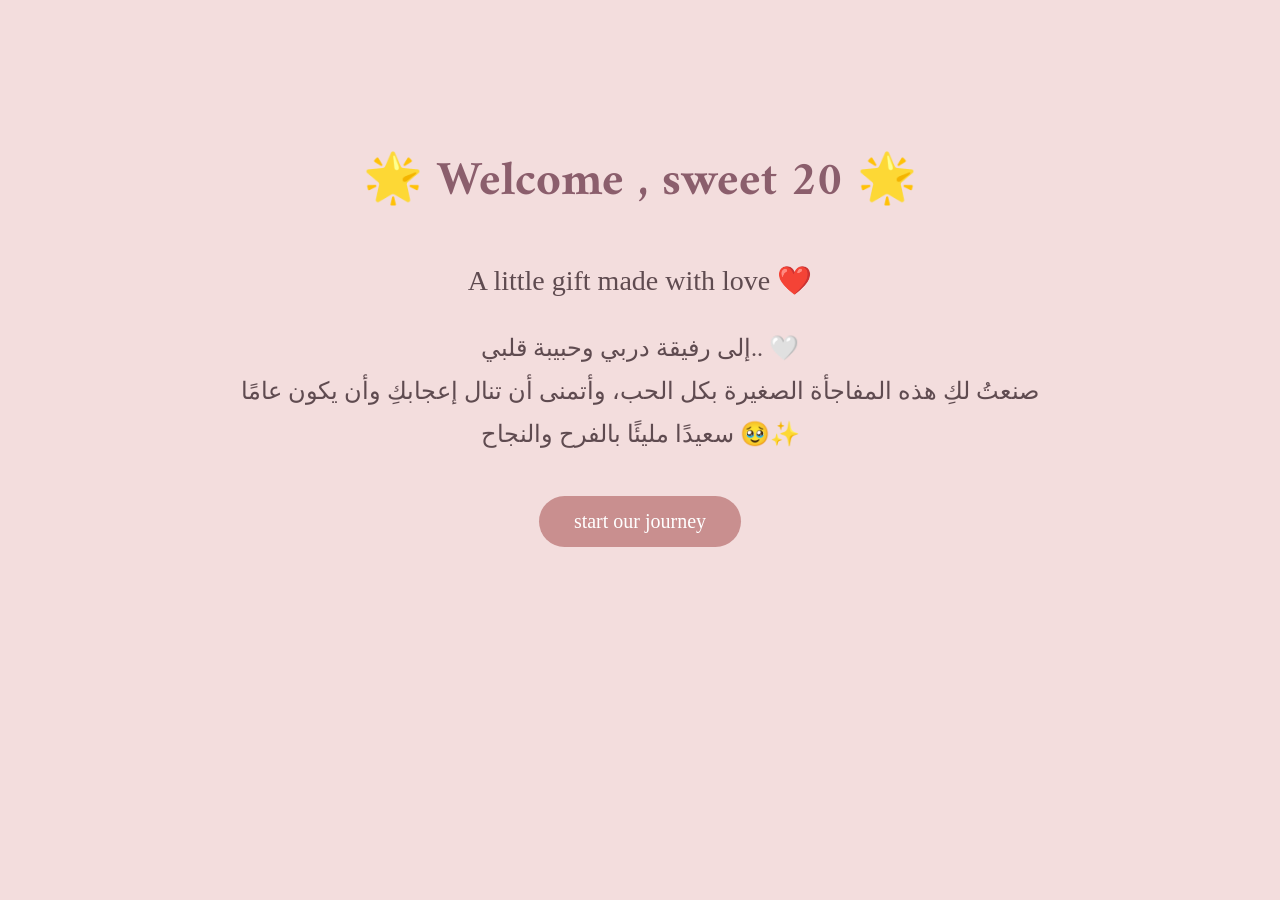
<file: index.html>
<!DOCTYPE html>
<html>
    <head>
       <link rel="stylesheet" href="style.css">
    </head>
     
    <body>

    <div class="container">

        <h1>
            🌟 Welcome , sweet 20 🌟
        </h1>

        <p>
          A little gift made with love ❤️
        </p>
        
         <p>
        إلى رفيقة دربي وحبيبة قلبي.. 🤍
        <br>
        صنعتُ لكِ هذه المفاجأة الصغيرة بكل الحب،
        وأتمنى أن تنال إعجابكِ وأن يكون عامًا سعيدًا مليئًا بالفرح والنجاح 🥹✨
        </p>
        
        <a class="btn" href="journey.html">
         start our journey
        </a>

        </div>
    </body>
</html>
</file>
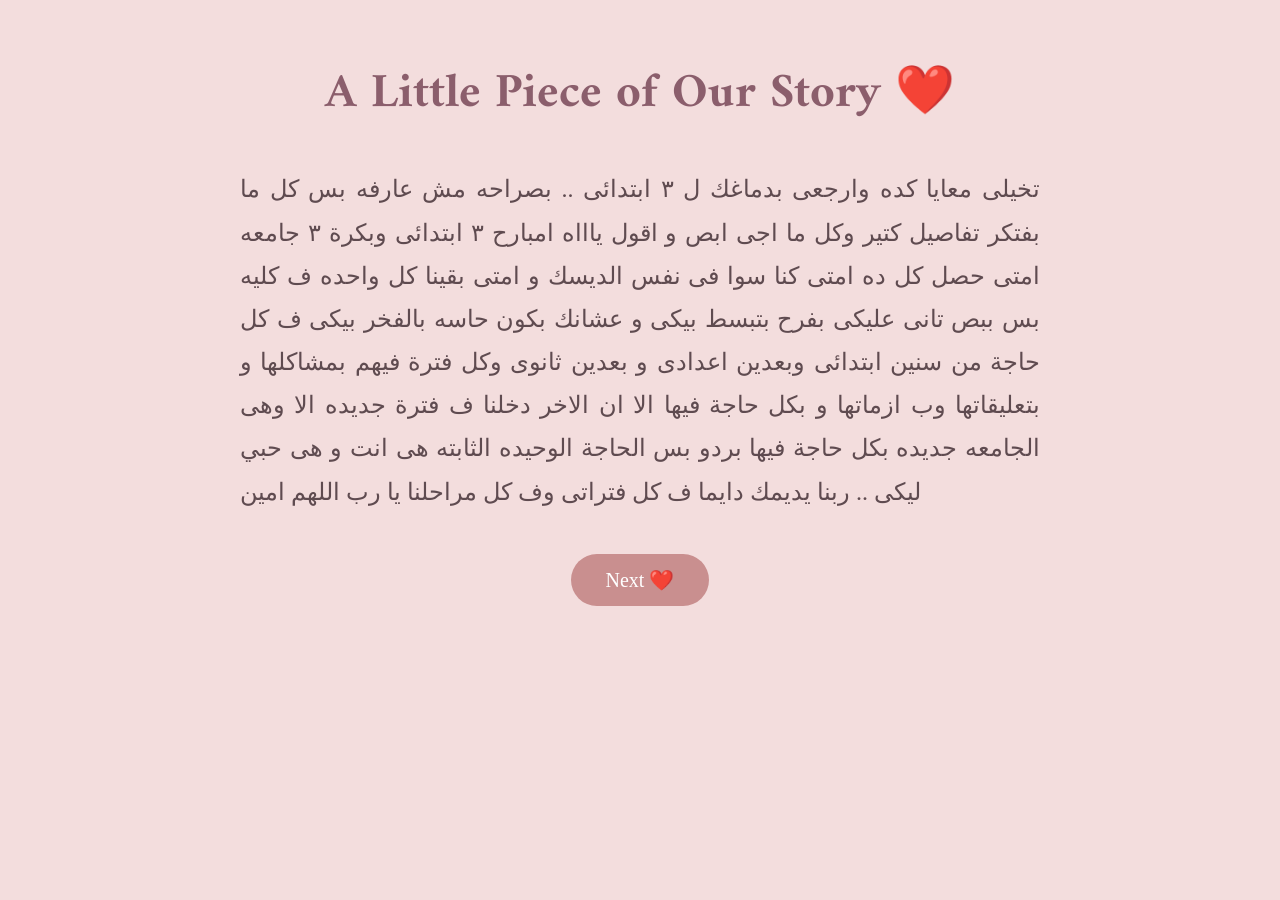
<file: journey.html>
<!DOCTYPE html>
<html>
    <head>
      <link rel="stylesheet" href="style.css">
    </head>

    <body>
        <h1>
            A Little Piece of Our Story ❤️
        </h1>

        <p>
         تخيلى معايا كده وارجعى بدماغك ل ٣ ابتدائى .. بصراحه مش عارفه بس كل ما بفتكر تفاصيل كتير وكل ما اجى ابص و اقول ياااه امبارح ٣ ابتدائى وبكرة ٣ جامعه امتى حصل كل ده امتى كنا سوا فى نفس الديسك و امتى بقينا كل واحده ف كليه بس ببص تانى عليكى بفرح بتبسط بيكى و عشانك بكون حاسه بالفخر بيكى ف كل حاجة من سنين ابتدائى وبعدين اعدادى و بعدين ثانوى وكل فترة فيهم بمشاكلها و بتعليقاتها وب ازماتها و بكل حاجة فيها الا ان الاخر دخلنا ف فترة جديده الا وهى الجامعه جديده بكل حاجة فيها بردو بس الحاجة الوحيده الثابته هى انت و هى حبي ليكى .. ربنا يديمك دايما ف كل فتراتى  وف كل مراحلنا يا رب اللهم امين
        </p>

        <a class="btn" href="memories.html">
          Next ❤️
        </a>
    </body>
</html>
</file>
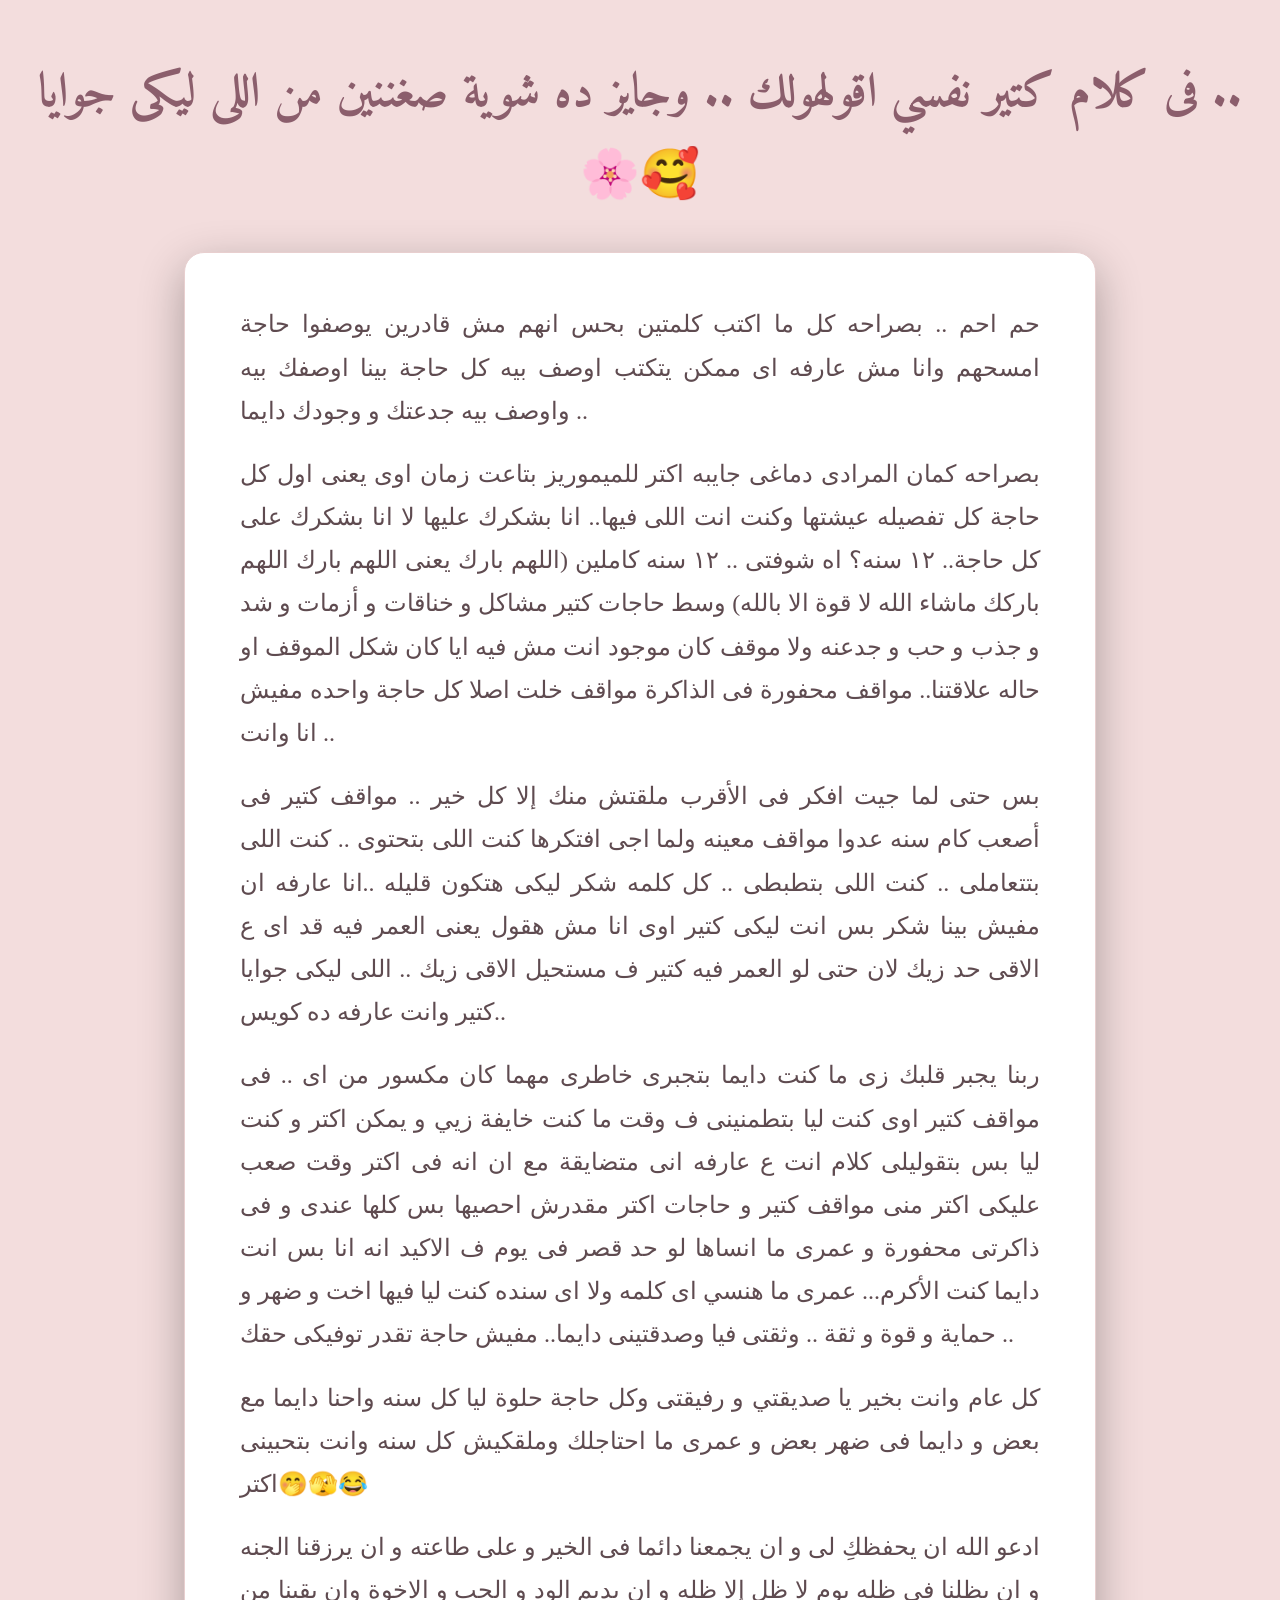
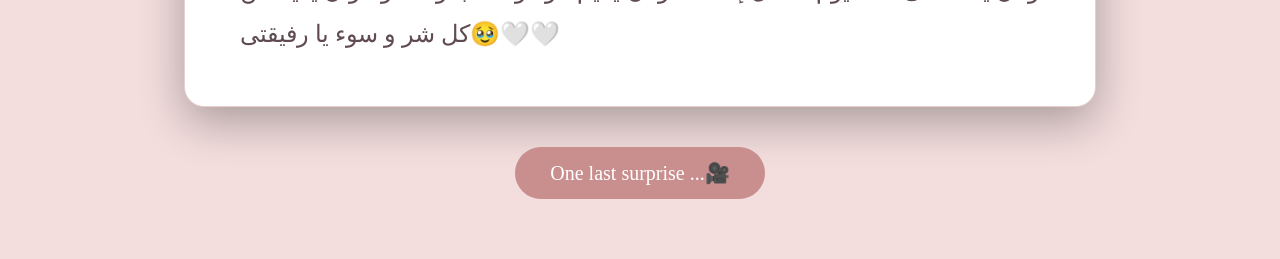
<file: letter.html>
<!DOCTYPE html>
<html>
    <head>
      <link rel="stylesheet" href="style.css">
    </head>

    <body>
        <h1>
            فى كلام كتير نفسي اقولهولك .. وجايز ده شوية صغننين من اللى ليكى جوايا ..🌸🥰
        </h1>

        <div class="letter">

        <P>
            حم احم .. بصراحه كل ما اكتب كلمتين بحس انهم مش قادرين يوصفوا حاجة امسحهم وانا مش عارفه اى ممكن يتكتب اوصف بيه كل حاجة بينا اوصفك بيه واوصف بيه جدعتك و وجودك دايما .. 
        </P>

        <p>
          بصراحه كمان المرادى دماغى جايبه اكتر للميموريز بتاعت زمان اوى يعنى اول كل حاجة كل تفصيله عيشتها وكنت انت اللى فيها.. انا بشكرك عليها لا انا بشكرك على كل حاجة.. ١٢ سنه؟ اه شوفتى .. ١٢ سنه كاملين (اللهم بارك يعنى اللهم بارك اللهم باركك ماشاء الله لا قوة الا بالله) وسط حاجات كتير مشاكل و خناقات و أزمات و شد و جذب و حب و جدعنه ولا موقف كان موجود انت مش فيه ايا كان شكل الموقف او حاله علاقتنا.. مواقف محفورة فى الذاكرة مواقف خلت اصلا كل حاجة واحده مفيش انا وانت .. 
        </p>

        <p>
            بس حتى لما جيت افكر فى الأقرب ملقتش منك إلا كل خير .. مواقف كتير فى أصعب كام سنه عدوا مواقف معينه  ولما اجى افتكرها كنت اللى بتحتوى .. كنت اللى بتتعاملى .. كنت اللى بتطبطى .. كل كلمه شكر ليكى هتكون قليله ..انا عارفه ان مفيش بينا شكر بس انت ليكى كتير اوى انا مش هقول يعنى العمر فيه  قد اى ع الاقى حد زيك لان حتى لو العمر فيه كتير ف مستحيل الاقى زيك .. اللى ليكى جوايا كتير وانت عارفه ده كويس..
        </p>

        <P>
          ربنا يجبر قلبك زى ما كنت دايما بتجبرى خاطرى مهما كان مكسور من اى .. فى مواقف كتير اوى كنت ليا بتطمنينى ف وقت ما كنت خايفة زيي و يمكن اكتر  و كنت ليا بس بتقوليلى كلام انت ع عارفه انى متضايقة مع ان انه فى اكتر وقت صعب عليكى اكتر منى مواقف كتير و حاجات اكتر مقدرش احصيها بس كلها عندى و فى ذاكرتى محفورة و عمرى ما انساها لو حد قصر فى يوم ف الاكيد انه انا بس انت دايما كنت الأكرم...  عمرى ما هنسي اى كلمه ولا اى سنده كنت ليا فيها اخت و ضهر و حماية و قوة و ثقة .. وثقتى فيا وصدقتينى دايما.. مفيش حاجة تقدر توفيكى حقك .. 
        </P>

        <P>
            كل عام وانت بخير يا صديقتي و رفيقتى وكل حاجة حلوة ليا كل سنه واحنا دايما مع بعض و دايما فى ضهر بعض و عمرى ما احتاجلك وملقكيش كل سنه وانت بتحبينى اكتر🤭🫣😂
        </P>

        <P>
         ادعو الله ان يحفظكِ لى و ان يجمعنا دائما فى الخير و على طاعته و ان يرزقنا الجنه و ان يظلنا فى ظله يوم لا ظل إلا ظله و ان يديم الود و الحب و الاخوة وان يقينا من كل شر و سوء يا رفيقتى🥹🤍🤍
        </P>

         </div>
        <a class="btn" href="video.html">
            One last surprise ...🎥
        </a>
    </body>
</html>
</file>
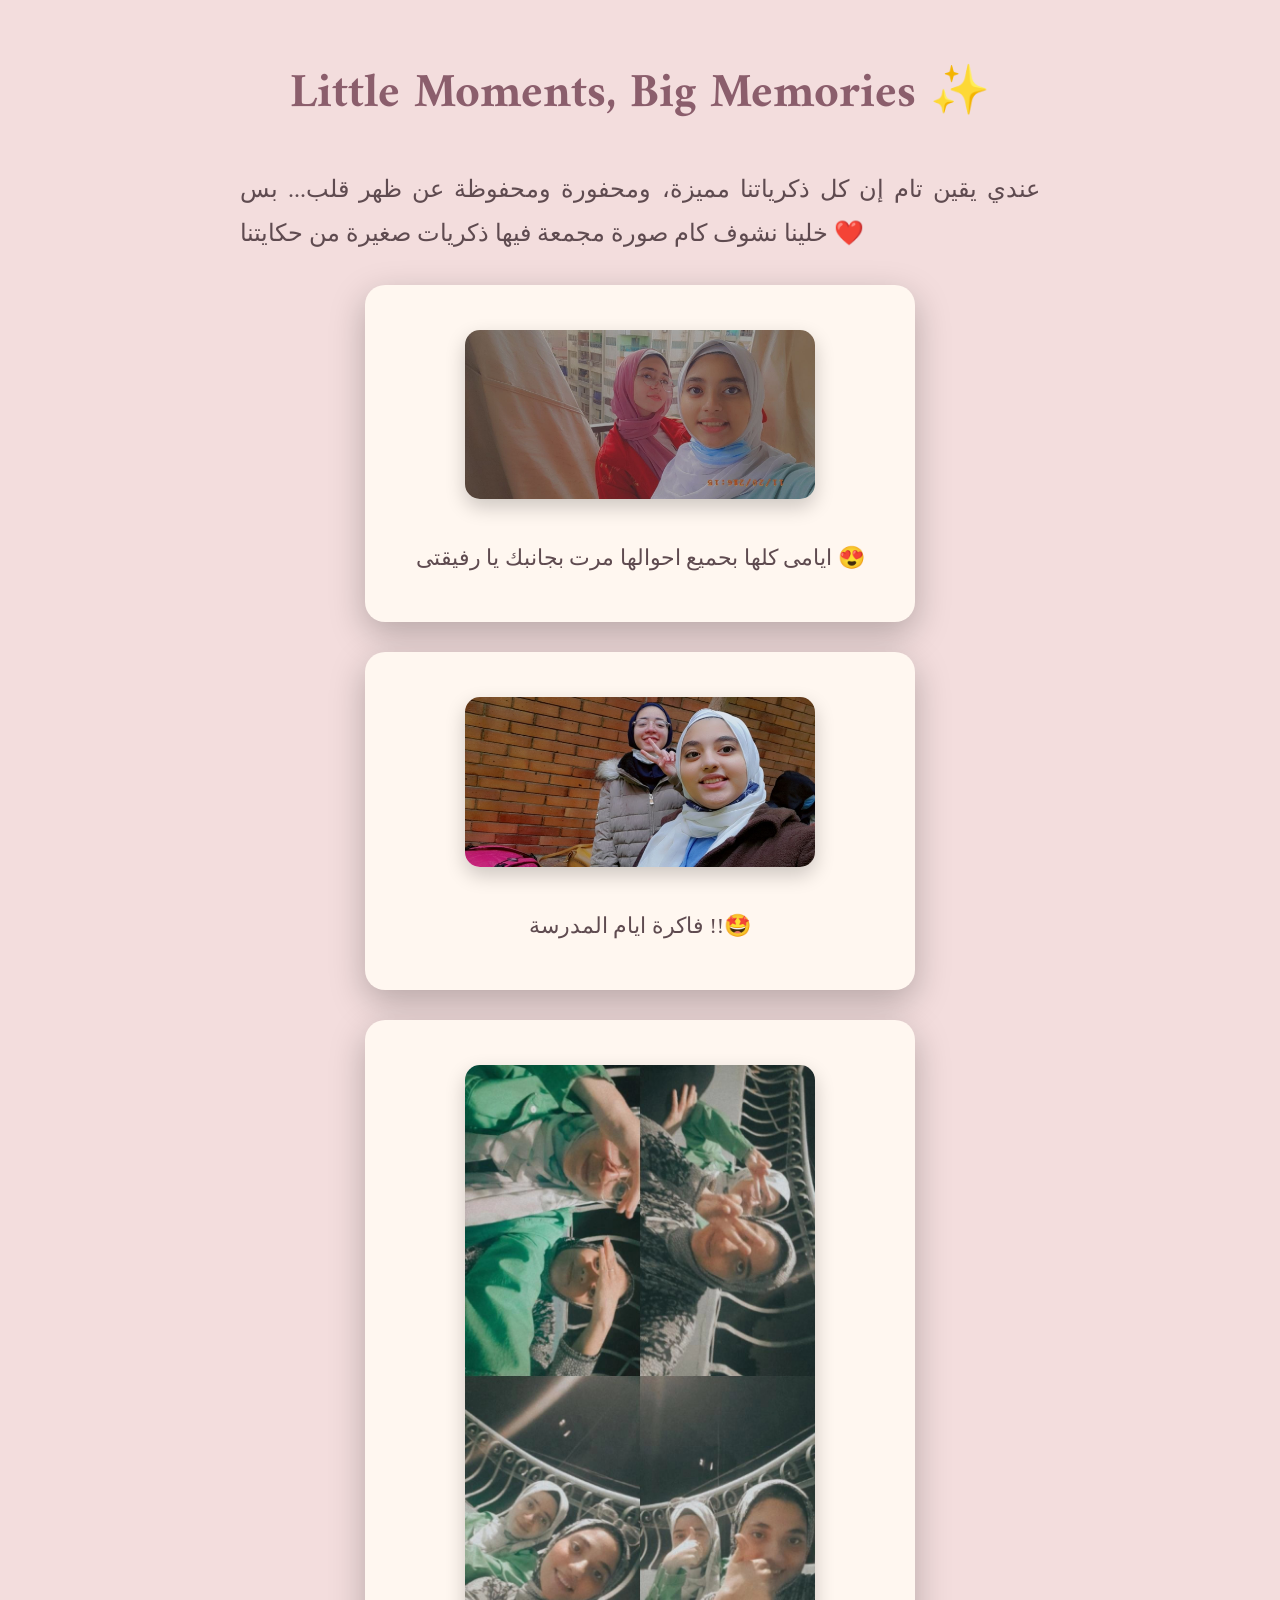
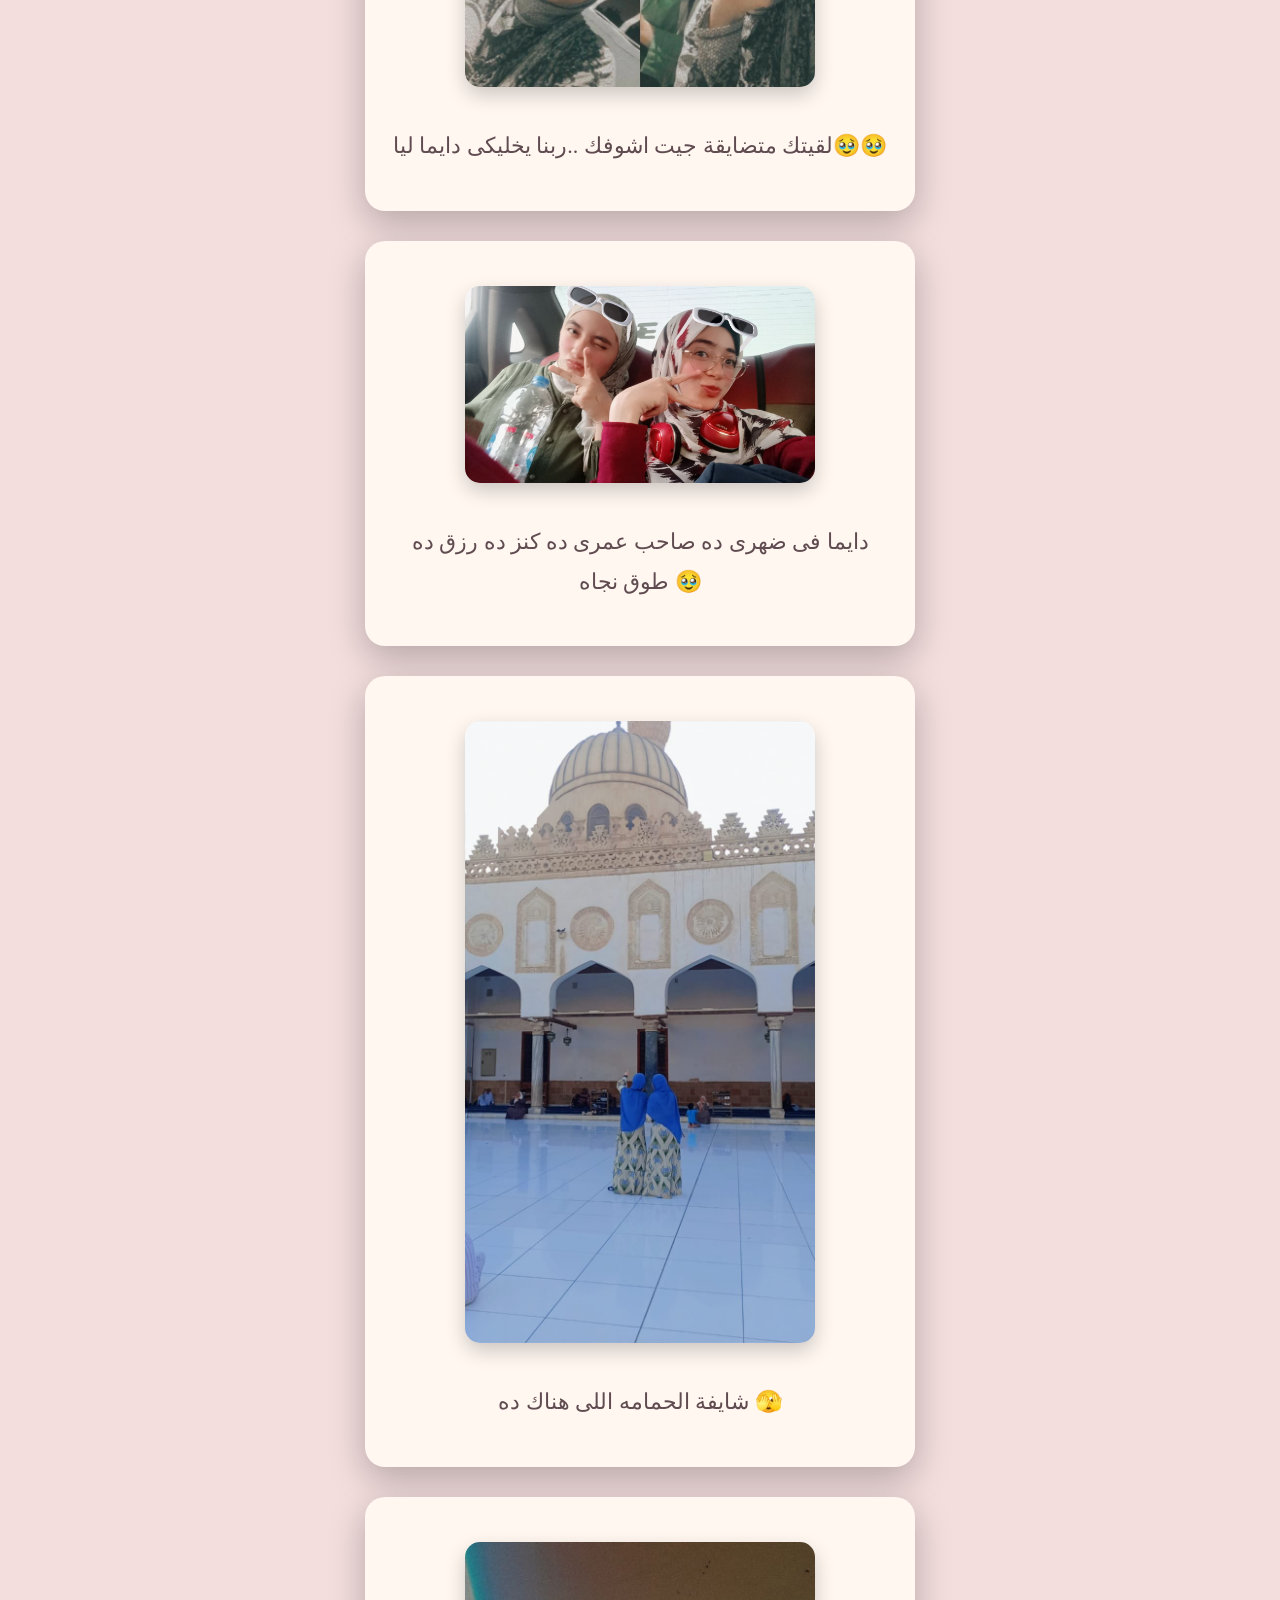
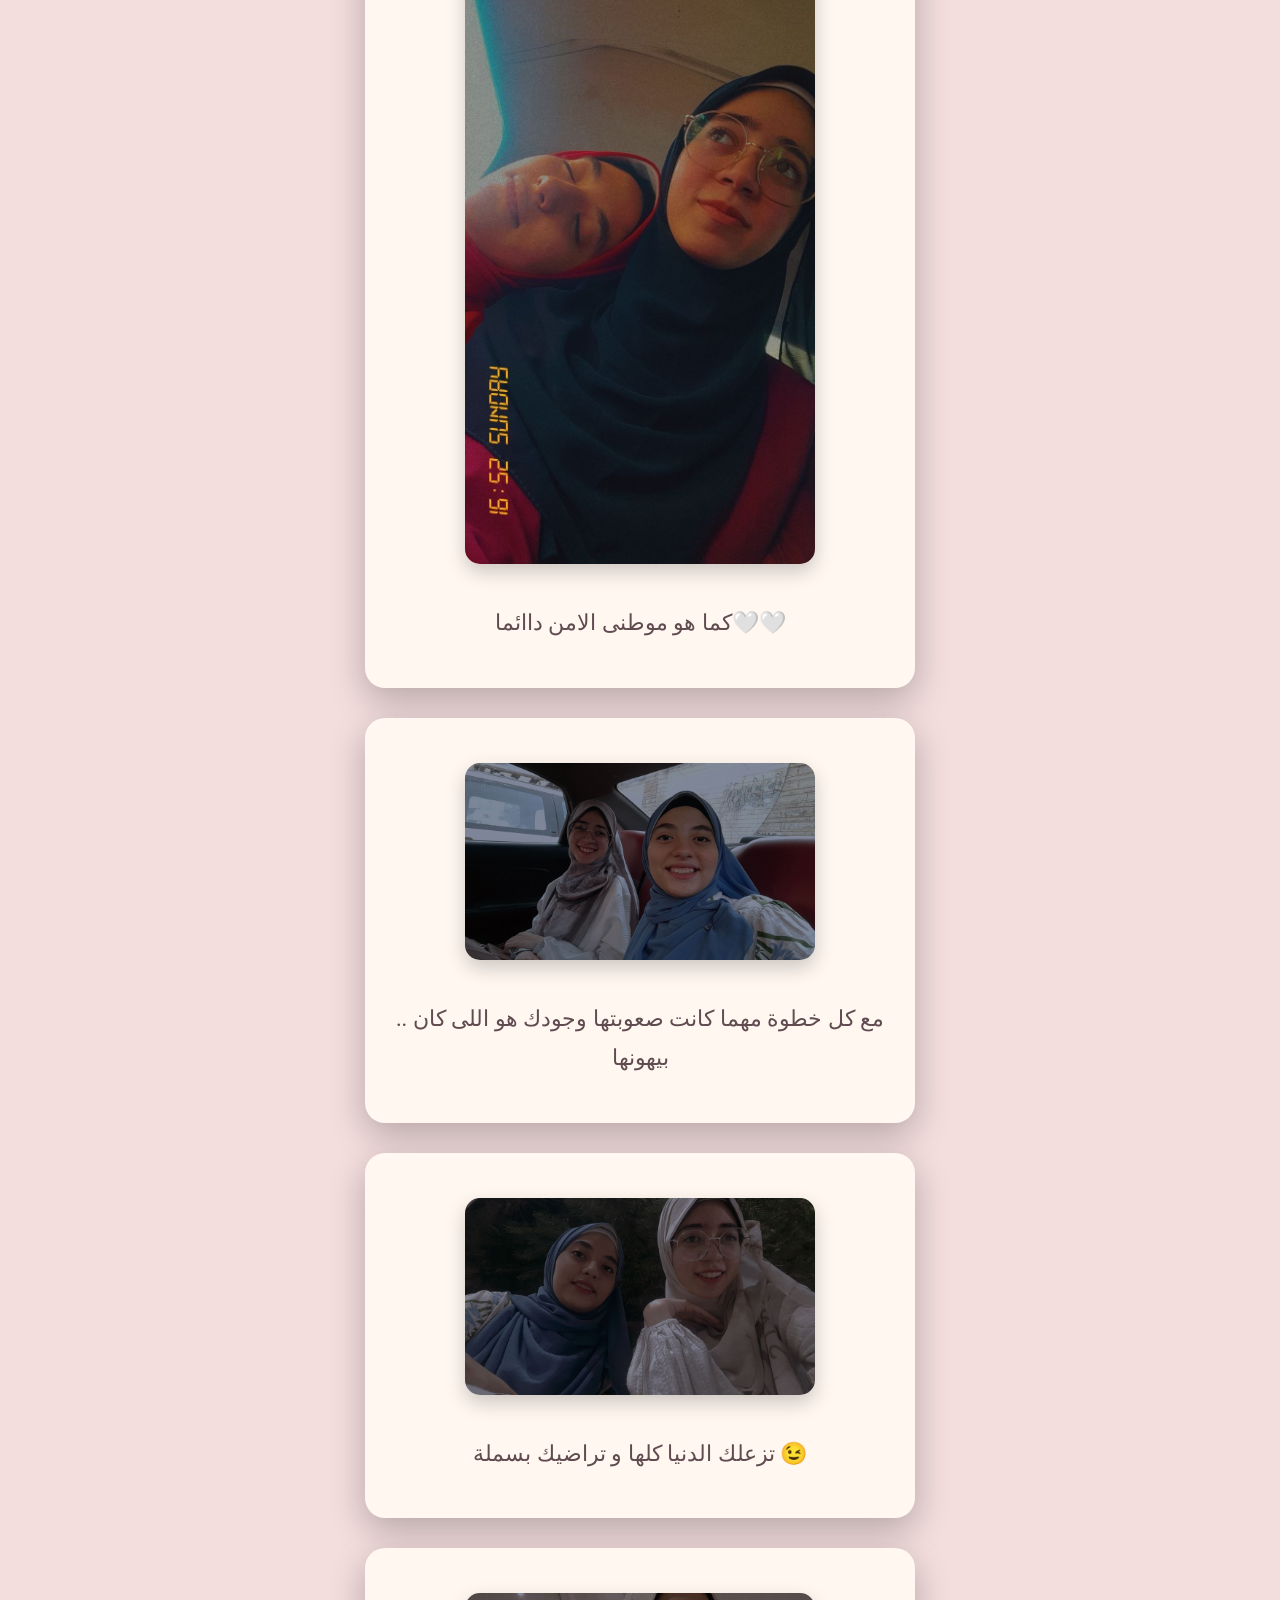
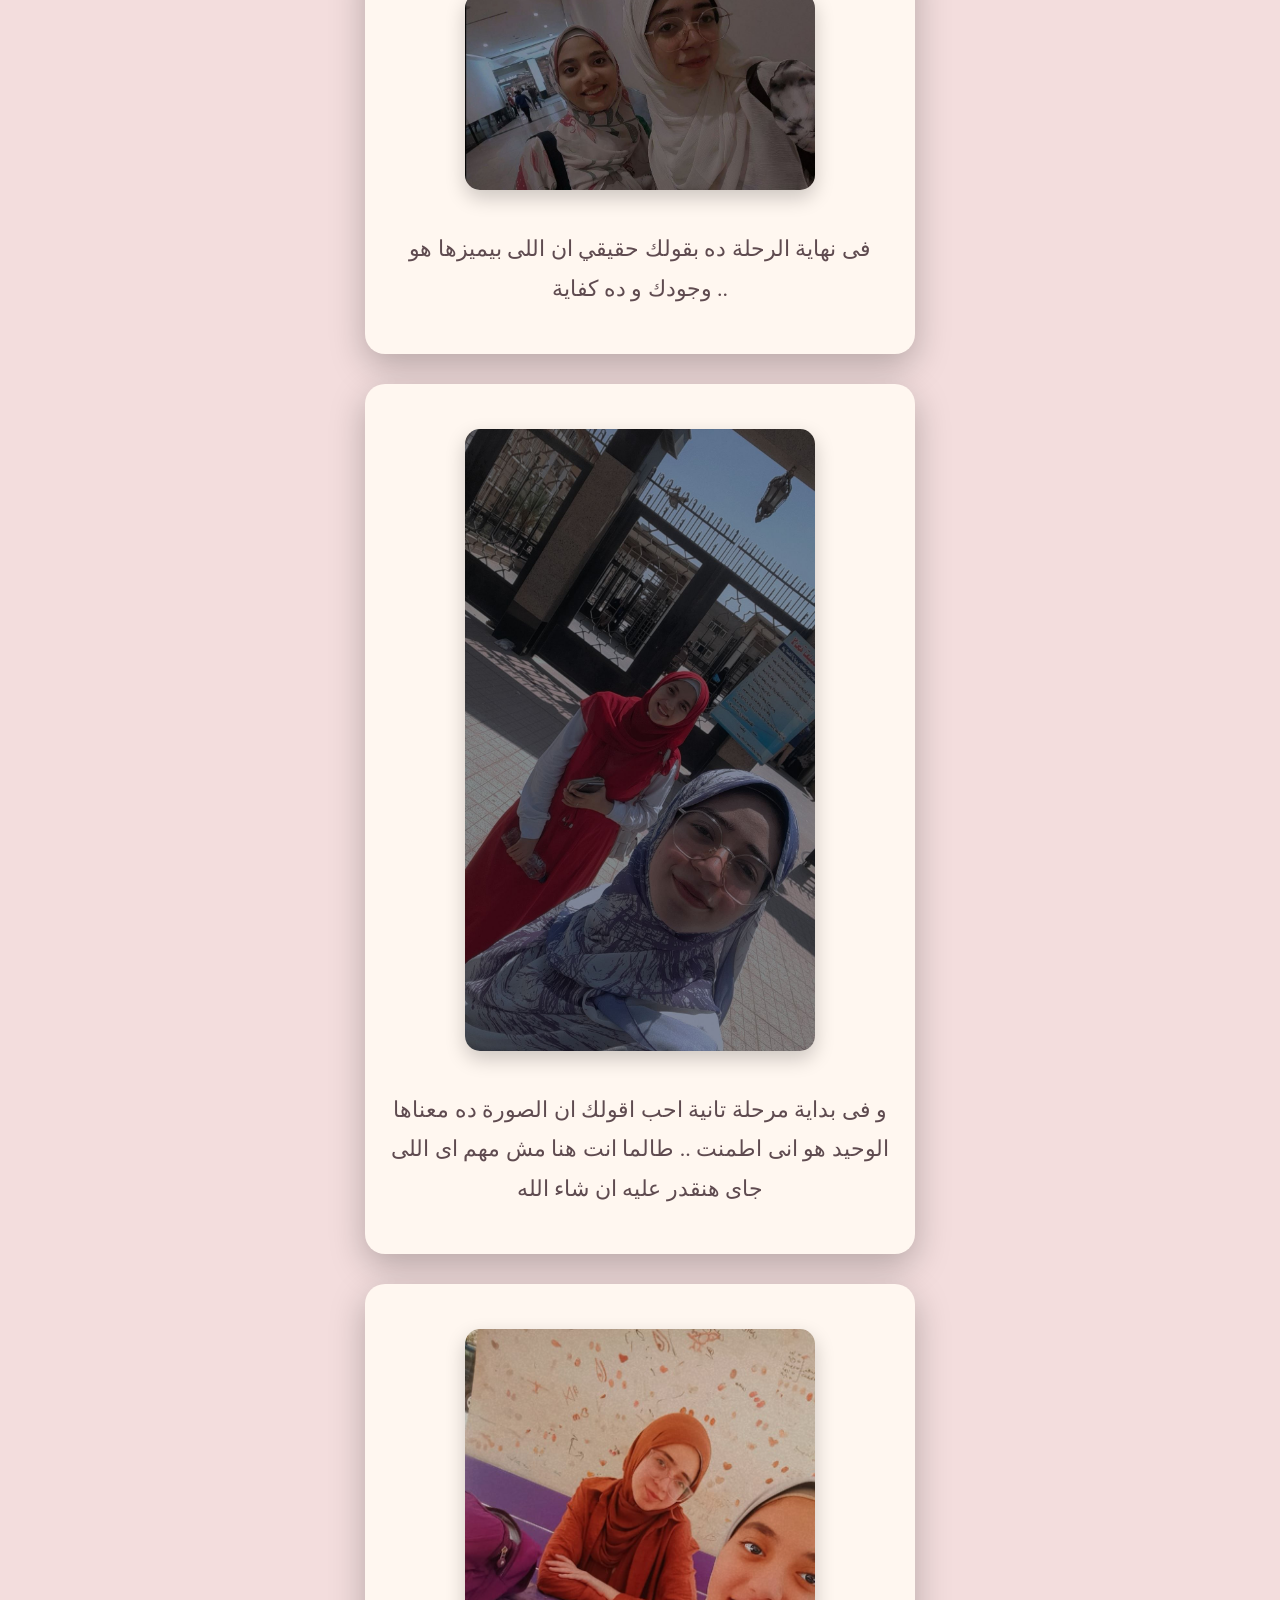
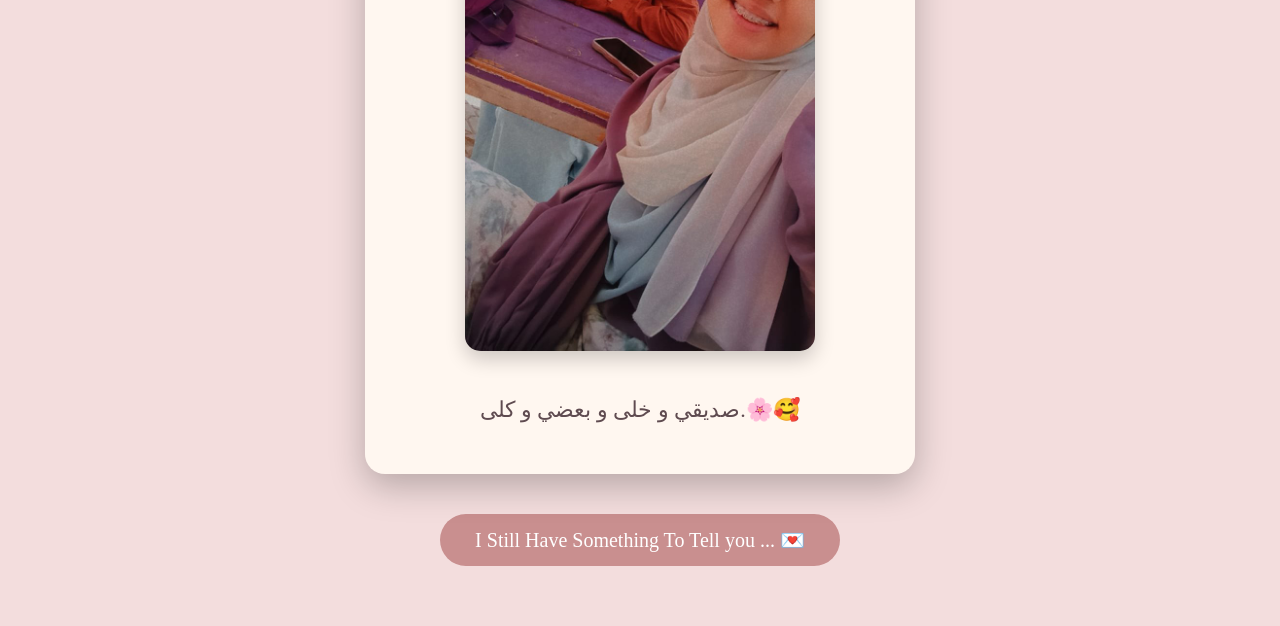
<file: memories.html>
<!DOCTYPE html>
<html>
    <head>
       <link rel="stylesheet" href="style.css">
    </head>

    <body>
        <h1>
            Little Moments, Big Memories ✨
        </h1>

        <p>
        
         عندي يقين تام إن كل ذكرياتنا مميزة، ومحفورة ومحفوظة عن ظهر قلب...
          بس خلينا نشوف كام صورة مجمعة فيها ذكريات صغيرة من حكايتنا ❤️  

        </p>

         <div class="memory">
        <img src="1.jpg">
        <p>
            ايامى كلها بحميع احوالها مرت بجانبك يا رفيقتى 😍
        </p>
         </div>

         <div class="memory">
        <img src="2.jpg">
        <p>
           فاكرة ايام المدرسة !!🤩
        </p>
        </div>

        <div class="memory">
        <img src="3.jpg">
        <p>
           لقيتك متضايقة جيت اشوفك ..ربنا يخليكى دايما ليا🥹🥹
        </p>
        </div>

        <div class="memory">
        <img src="4.jpg">
        <p>
            دايما فى ضهرى ده صاحب عمرى ده كنز ده رزق ده طوق نجاه 🥹
        </p>
        </div>

        <div class="memory">
        <img src="5.jpg">
        <p>
            شايفة الحمامه اللى هناك ده 🫣
        </p>
        </div>

        <div class="memory">
        <img src="6.jpg">
        <P>
            كما هو موطنى الامن داائما🤍🤍
        </P>
        </div>

        <div class="memory">
        <img src="7.jpg">
        <P>
           .. مع كل خطوة مهما كانت صعوبتها وجودك هو اللى كان بيهونها 
        </P>
        </div>

        <div class="memory">
        <img src="8.jpg">
        <P>
            تزعلك الدنيا كلها و تراضيك بسملة 😉
        </P>
        </div>

        <div class="memory">
        <img src="9.jpg">
        <P>
            فى نهاية الرحلة ده بقولك حقيقي ان اللى بيميزها هو وجودك و ده كفاية ..
        </P>
        </div>

        <div class="memory">
        <img src="10.jpg">
        <P>
           و فى بداية مرحلة تانية احب اقولك ان الصورة ده معناها الوحيد هو انى اطمنت .. طالما انت هنا مش مهم اى اللى جاى هنقدر عليه ان شاء الله 
        </P>
        </div>

        <div class="memory">
        <img src="11.jpg">
        <P>
          صديقي و خلى و بعضي و كلى.🌸🥰
        </P>
        </div>
        
        <a class="btn" href="letter.html">
         I Still Have Something To Tell you ... 💌
        </a>
        <script src="script.js"></script>
    </body>

</html>
</file>
<file: style.css>
@import url('https://fonts.googleapis.com/css2?family=Playfair+Display:wght@500;700&display=swap');
@import url('https://fonts.googleapis.com/css2?family=Amiri:wght@400;700&display=swap');
body{
 background-color: #F3DDDD;
    margin: 0;
    padding: 20px;
    text-align: center;
}
 h1{
    color: #8B5E6C;
    font-size: 48px;
}
h1, .ending{
    font-family: 'Amiri', serif;
}
 p{
    color: #5F4B50;
    font-size: 24px;
    line-height: 1.8;
    text-align: justify;
    max-width: 800px;
    margin: 20px auto;
}
.container{
    margin-top: 120px;
}
.container p:first-of-type{
    font-size: 28px;
}
.container p{
    text-align: center;
    font-size: 24px;
}
 .letter{
    background-color: white;
    padding: 30px;
    border-radius: 20px;
    border: 1px solid #E8CFCF;
    box-shadow: 0 15px 45px rgba(0,0,0,0.3);
    max-width: 850px;
    margin: 30px auto;
}
img{
    width: 350px;
    border-radius: 15px;
    box-shadow: 0 8px 20px rgba(0,0,0,0.2);
    margin: 20px auto;
}
 .memory{
    background-color: #FFF7F0;
    padding: 25px;
    border-radius: 20px;
    box-shadow: 0 12px 35px rgba(0,0,0,0.25);
    max-width: 500px;
    margin: 30px auto;

    opacity: 0;
    transform: translateY(50px);
    transition: 1s;
}

.memory.show{
    opacity: 1;
    transform: translateY(0);
}

.memory p{
    text-align: center;
    font-size: 22px;
    margin-top: 15px;
}
 .memory img{
    width: 100%;
    max-width: 350px;
}
.memory img{
    transition: 0.4s;
}
.memory img:hover{
    transform: scale(1.03);
    box-shadow: 0 15px 35px rgba(0,0,0,0.3);
}
 .video-card{
    background-color: #FFF7F0;
    padding: 25px;
    border-radius: 20px;
    box-shadow: 0 12px 35px rgba(0,0,0,0.25);
    max-width: 500px;
    margin: 30px auto;
}

.video-card video{
    width: 100%;
    border-radius: 15px;
}

.video-card p{
    text-align: center;
    font-size: 28px;
    margin-top: 15px;
}
 .ending{
    text-align: center;
    font-size: 30px;
    font-weight: bold;
    line-height: 1.8;
    margin-top: 50px;
    color: #5F4B50;
    font-family: 'Playfair Display', serif;
}
 .ending{
    text-align: center;
    font-size: 32px;
    font-weight: bold;
    line-height: 1.8;
    margin-top: 50px;
    color: #5F4B50;
    font-family: 'Aref Ruqaa', serif;
}
 .btn{
    display: block;
    width: fit-content;
    background-color: #C98F8F;
    color: white;
    text-decoration: none;
    padding: 14px 35px;
    border-radius: 30px;
    font-size: 20px;
    margin: 40px auto;
    transition: 0.3s;
}
 .btn:hover{
    background-color: #B77A7A;
    transform: translateY(-3px);
}
</file>
